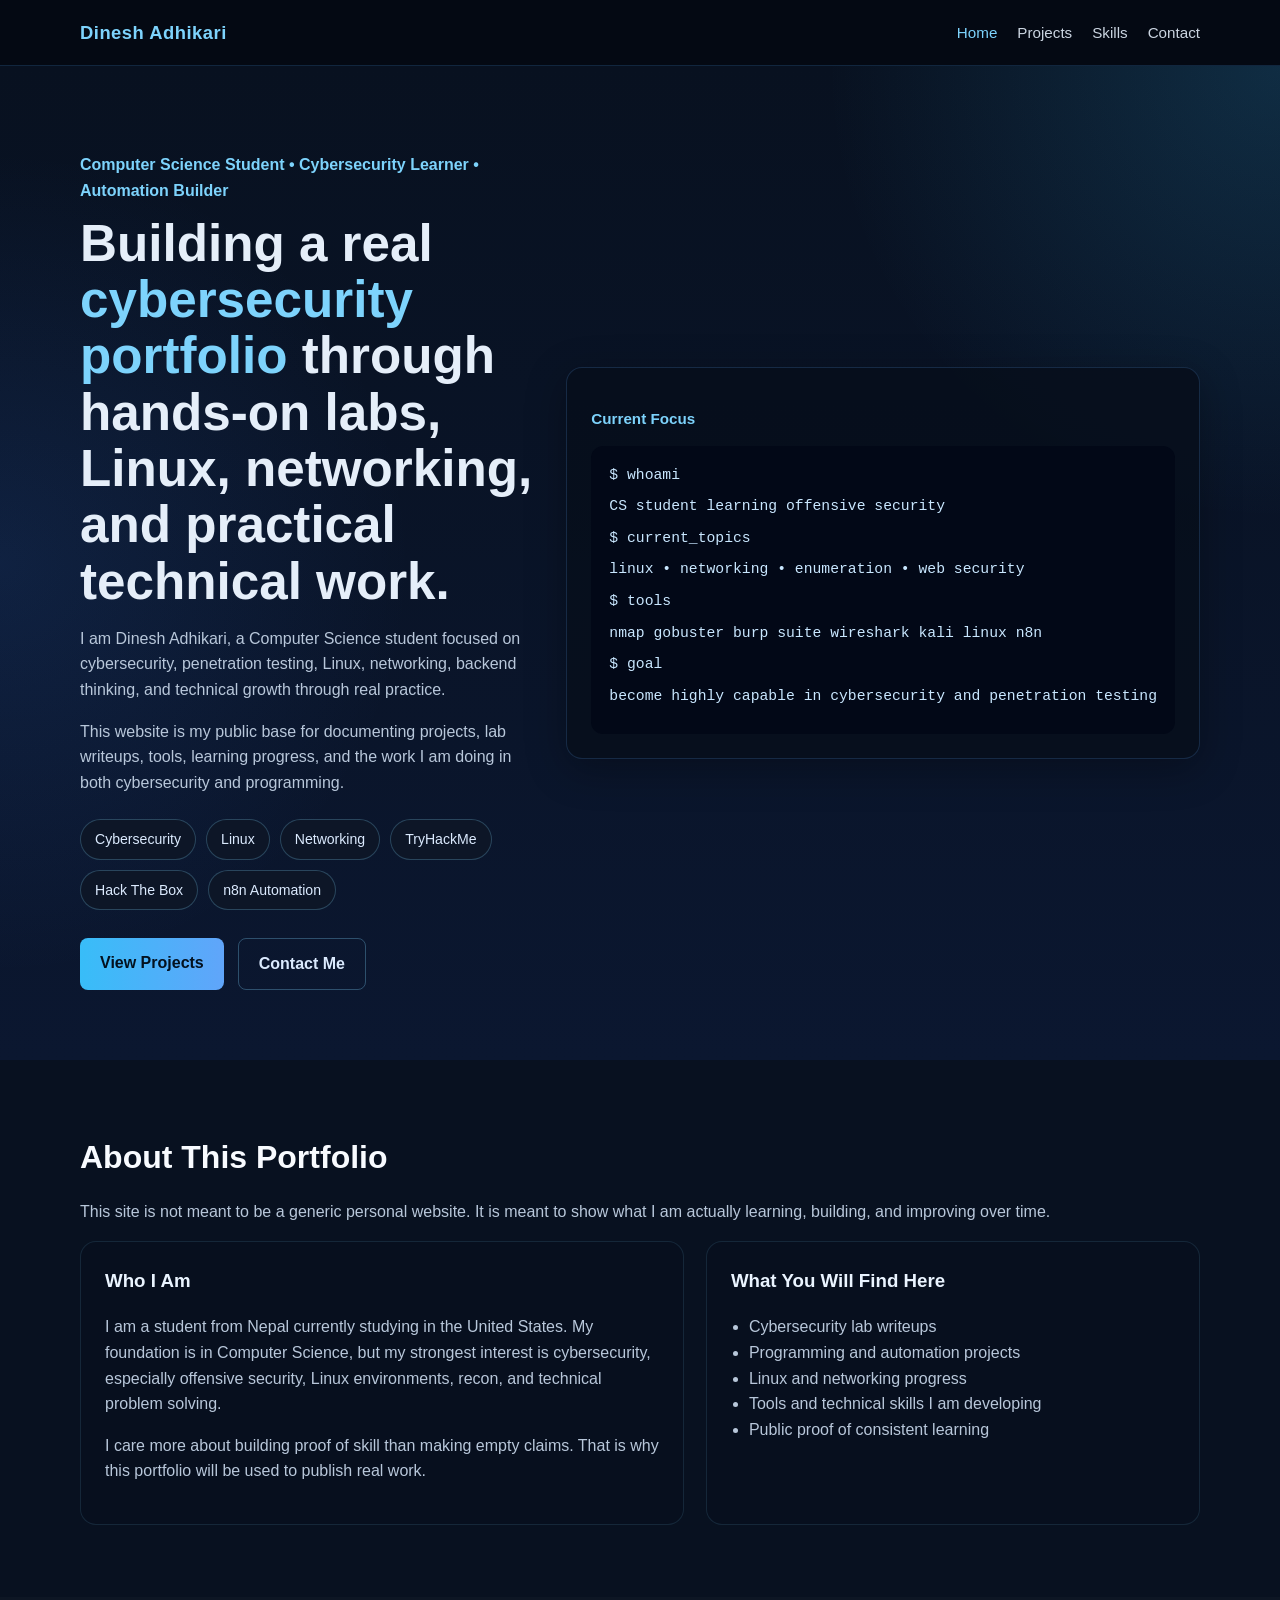
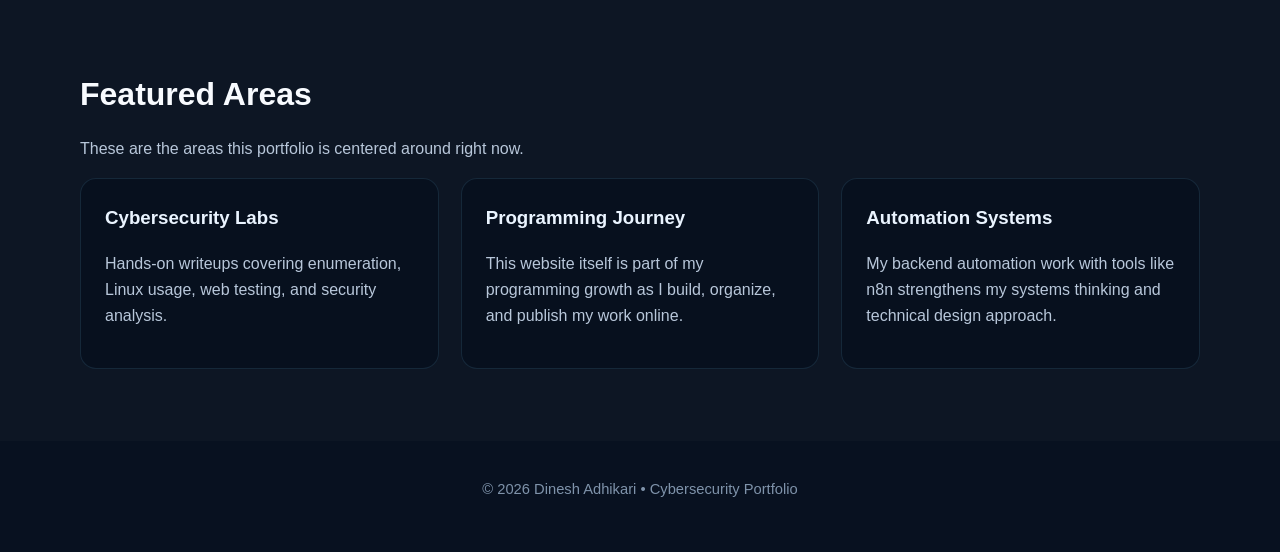
<file: index.htm>
<!DOCTYPE html>
<html lang="en">
<head>
  <meta charset="UTF-8">
  <meta name="viewport" content="width=device-width, initial-scale=1.0">
  <title>Dinesh Adhikari | Cybersecurity Portfolio</title>
  <meta name="description" content="Cybersecurity portfolio of Dinesh Adhikari featuring labs, skills, projects, and technical growth.">
  <link rel="stylesheet" href="style.css">
  <script src="script.js" defer></script>
</head>
<body>
  <header class="site-header">
    <div class="container nav-wrap">
      <a href="index.htm" class="logo">Dinesh Adhikari</a>
      <button class="menu-toggle" id="menuToggle" aria-label="Toggle navigation">☰</button>
      <nav class="site-nav" id="siteNav">
        <a href="index.htm" class="active">Home</a>
        <a href="pages/projects.html">Projects</a>
        <a href="pages/skills.htm">Skills</a>
        <a href="pages/contact.htm">Contact</a>
      </nav>
    </div>
  </header>

  <main>
    <section class="hero">
      <div class="container hero-grid">
        <div>
          <p class="eyebrow">Computer Science Student • Cybersecurity Learner • Automation Builder</p>
          <h1>Building a real <span class="highlight">cybersecurity portfolio</span> through hands-on labs, Linux, networking, and practical technical work.</h1>
          <p class="lead">
            I am Dinesh Adhikari, a Computer Science student focused on cybersecurity, penetration testing, Linux, networking, backend thinking, and technical growth through real practice.
          </p>
          <p class="lead">
            This website is my public base for documenting projects, lab writeups, tools, learning progress, and the work I am doing in both cybersecurity and programming.
          </p>

          <div class="badge-row">
            <span class="badge">Cybersecurity</span>
            <span class="badge">Linux</span>
            <span class="badge">Networking</span>
            <span class="badge">TryHackMe</span>
            <span class="badge">Hack The Box</span>
            <span class="badge">n8n Automation</span>
          </div>

          <div class="button-row">
            <a href="pages/projects.html" class="btn btn-primary">View Projects</a>
            <a href="pages/contact.htm" class="btn btn-secondary">Contact Me</a>
          </div>
        </div>

        <div class="panel terminal-panel">
          <p class="panel-title">Current Focus</p>
          <div class="terminal-box">
            <div>$ whoami</div>
            <div>CS student learning offensive security</div>
            <div>$ current_topics</div>
            <div>linux • networking • enumeration • web security</div>
            <div>$ tools</div>
            <div>nmap gobuster burp suite wireshark kali linux n8n</div>
            <div>$ goal</div>
            <div>become highly capable in cybersecurity and penetration testing</div>
          </div>
        </div>
      </div>
    </section>

    <section class="section">
      <div class="container">
        <h2>About This Portfolio</h2>
        <p class="section-intro">
          This site is not meant to be a generic personal website. It is meant to show what I am actually learning, building, and improving over time.
        </p>

        <div class="grid two-col">
          <article class="card">
            <h3>Who I Am</h3>
            <p>
              I am a student from Nepal currently studying in the United States. My foundation is in Computer Science, but my strongest interest is cybersecurity, especially offensive security, Linux environments, recon, and technical problem solving.
            </p>
            <p>
              I care more about building proof of skill than making empty claims. That is why this portfolio will be used to publish real work.
            </p>
          </article>

          <article class="card">
            <h3>What You Will Find Here</h3>
            <ul>
              <li>Cybersecurity lab writeups</li>
              <li>Programming and automation projects</li>
              <li>Linux and networking progress</li>
              <li>Tools and technical skills I am developing</li>
              <li>Public proof of consistent learning</li>
            </ul>
          </article>
        </div>
      </div>
    </section>

    <section class="section alt-section">
      <div class="container">
        <h2>Featured Areas</h2>
        <p class="section-intro">
          These are the areas this portfolio is centered around right now.
        </p>

        <div class="grid three-col">
          <article class="card">
            <h3>Cybersecurity Labs</h3>
            <p>Hands-on writeups covering enumeration, Linux usage, web testing, and security analysis.</p>
          </article>

          <article class="card">
            <h3>Programming Journey</h3>
            <p>This website itself is part of my programming growth as I build, organize, and publish my work online.</p>
          </article>

          <article class="card">
            <h3>Automation Systems</h3>
            <p>My backend automation work with tools like n8n strengthens my systems thinking and technical design approach.</p>
          </article>
        </div>
      </div>
    </section>
  </main>

  <footer class="site-footer">
    <div class="container">
      <p>© 2026 Dinesh Adhikari • Cybersecurity Portfolio</p>
    </div>
  </footer>
</body>
</html>
</file>
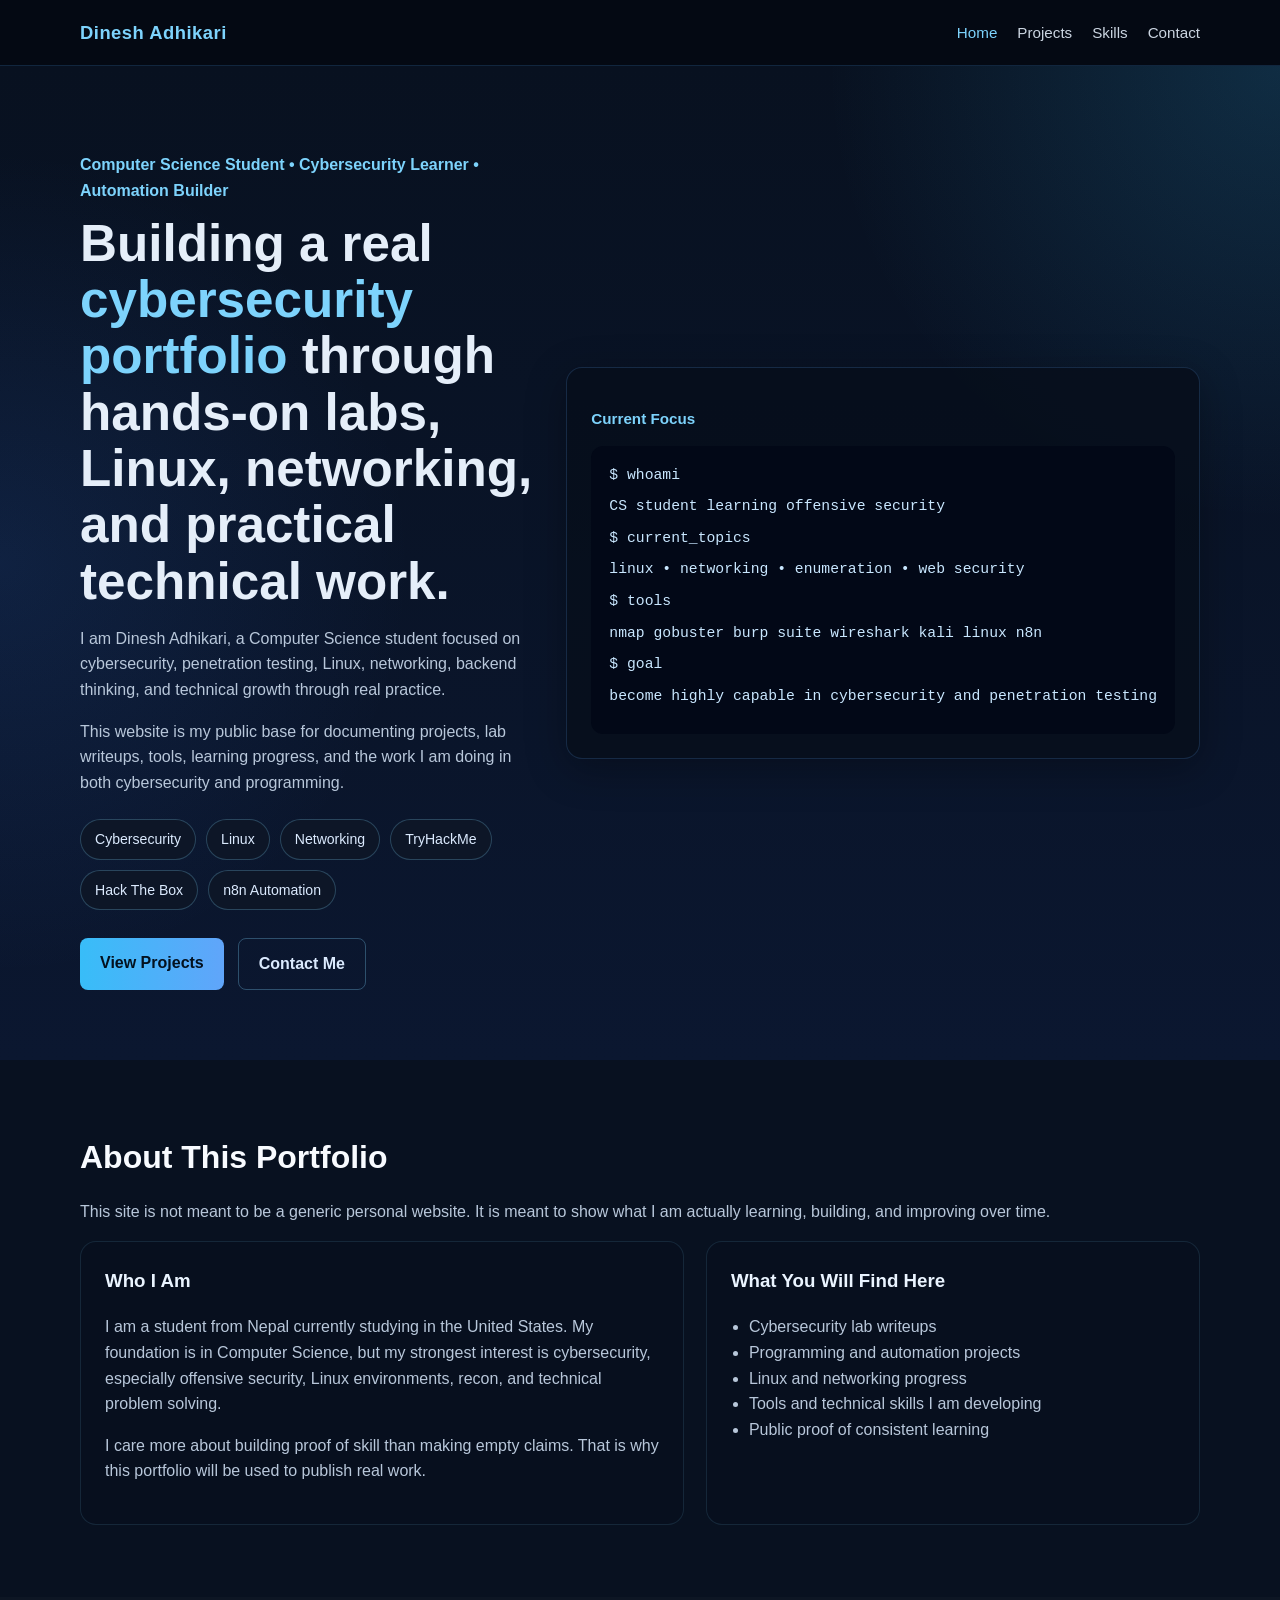
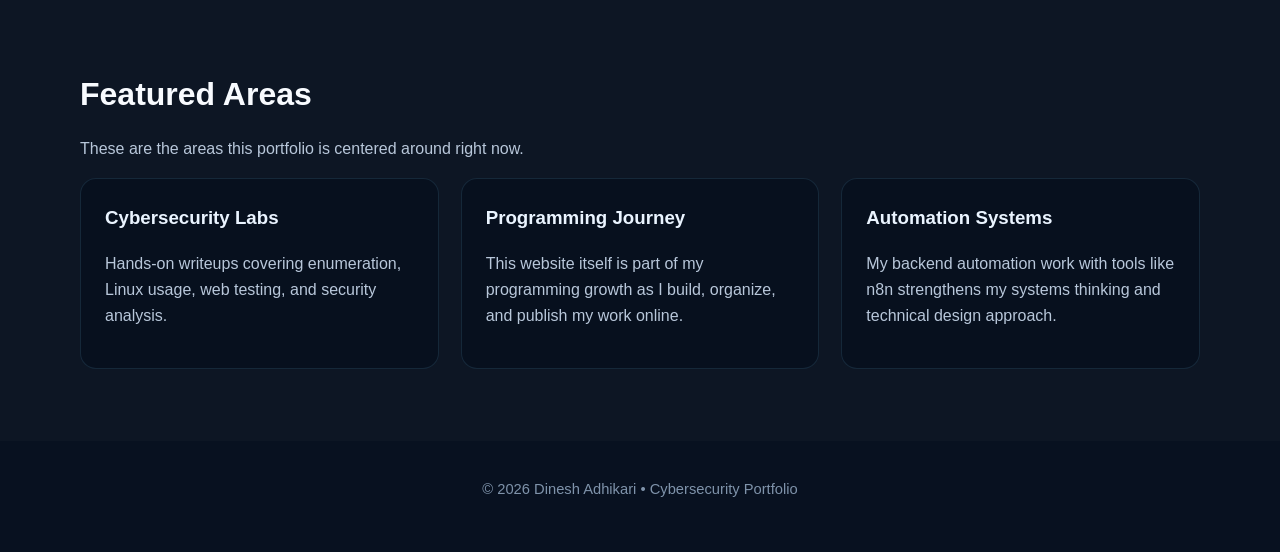
<file: index.html>
<!DOCTYPE html>
<html lang="en">
<head>
  <meta charset="UTF-8">
  <meta name="viewport" content="width=device-width, initial-scale=1.0">
  <title>Dinesh Adhikari | Cybersecurity Portfolio</title>
  <meta name="description" content="Cybersecurity portfolio of Dinesh Adhikari featuring labs, skills, projects, and technical growth.">
  <link rel="stylesheet" href="style.css">
  <script src="script.js" defer></script>
</head>
<body>
  <header class="site-header">
    <div class="container nav-wrap">
      <a href="index.html" class="logo">Dinesh Adhikari</a>
      <button class="menu-toggle" id="menuToggle" aria-label="Toggle navigation">☰</button>
      <nav class="site-nav" id="siteNav">
        <a href="index.html" class="active">Home</a>
        <a href="pages/projects.html">Projects</a>
        <a href="pages/skills.html">Skills</a>
        <a href="pages/contact.html">Contact</a>
      </nav>
    </div>
  </header>

  <main>
    <section class="hero">
      <div class="container hero-grid">
        <div>
          <p class="eyebrow">Computer Science Student • Cybersecurity Learner • Automation Builder</p>
          <h1>Building a real <span class="highlight">cybersecurity portfolio</span> through hands-on labs, Linux, networking, and practical technical work.</h1>
          <p class="lead">
            I am Dinesh Adhikari, a Computer Science student focused on cybersecurity, penetration testing, Linux, networking, backend thinking, and technical growth through real practice.
          </p>
          <p class="lead">
            This website is my public base for documenting projects, lab writeups, tools, learning progress, and the work I am doing in both cybersecurity and programming.
          </p>

          <div class="badge-row">
            <span class="badge">Cybersecurity</span>
            <span class="badge">Linux</span>
            <span class="badge">Networking</span>
            <span class="badge">TryHackMe</span>
            <span class="badge">Hack The Box</span>
            <span class="badge">n8n Automation</span>
          </div>

          <div class="button-row">
            <a href="pages/projects.html" class="btn btn-primary">View Projects</a>
            <a href="pages/contact.html" class="btn btn-secondary">Contact Me</a>
          </div>
        </div>

        <div class="panel terminal-panel">
          <p class="panel-title">Current Focus</p>
          <div class="terminal-box">
            <div>$ whoami</div>
            <div>CS student learning offensive security</div>
            <div>$ current_topics</div>
            <div>linux • networking • enumeration • web security</div>
            <div>$ tools</div>
            <div>nmap gobuster burp suite wireshark kali linux n8n</div>
            <div>$ goal</div>
            <div>become highly capable in cybersecurity and penetration testing</div>
          </div>
        </div>
      </div>
    </section>

    <section class="section">
      <div class="container">
        <h2>About This Portfolio</h2>
        <p class="section-intro">
          This site is not meant to be a generic personal website. It is meant to show what I am actually learning, building, and improving over time.
        </p>

        <div class="grid two-col">
          <article class="card">
            <h3>Who I Am</h3>
            <p>
              I am a student from Nepal currently studying in the United States. My foundation is in Computer Science, but my strongest interest is cybersecurity, especially offensive security, Linux environments, recon, and technical problem solving.
            </p>
            <p>
              I care more about building proof of skill than making empty claims. That is why this portfolio will be used to publish real work.
            </p>
          </article>

          <article class="card">
            <h3>What You Will Find Here</h3>
            <ul>
              <li>Cybersecurity lab writeups</li>
              <li>Programming and automation projects</li>
              <li>Linux and networking progress</li>
              <li>Tools and technical skills I am developing</li>
              <li>Public proof of consistent learning</li>
            </ul>
          </article>
        </div>
      </div>
    </section>

    <section class="section alt-section">
      <div class="container">
        <h2>Featured Areas</h2>
        <p class="section-intro">
          These are the areas this portfolio is centered around right now.
        </p>

        <div class="grid three-col">
          <article class="card">
            <h3>Cybersecurity Labs</h3>
            <p>Hands-on writeups covering enumeration, Linux usage, web testing, and security analysis.</p>
          </article>

          <article class="card">
            <h3>Programming Journey</h3>
            <p>This website itself is part of my programming growth as I build, organize, and publish my work online.</p>
          </article>

          <article class="card">
            <h3>Automation Systems</h3>
            <p>My backend automation work with tools like n8n strengthens my systems thinking and technical design approach.</p>
          </article>
        </div>
      </div>
    </section>
  </main>

  <footer class="site-footer">
    <div class="container">
      <p>© 2026 Dinesh Adhikari • Cybersecurity Portfolio</p>
    </div>
  </footer>
</body>
</html>
</file>
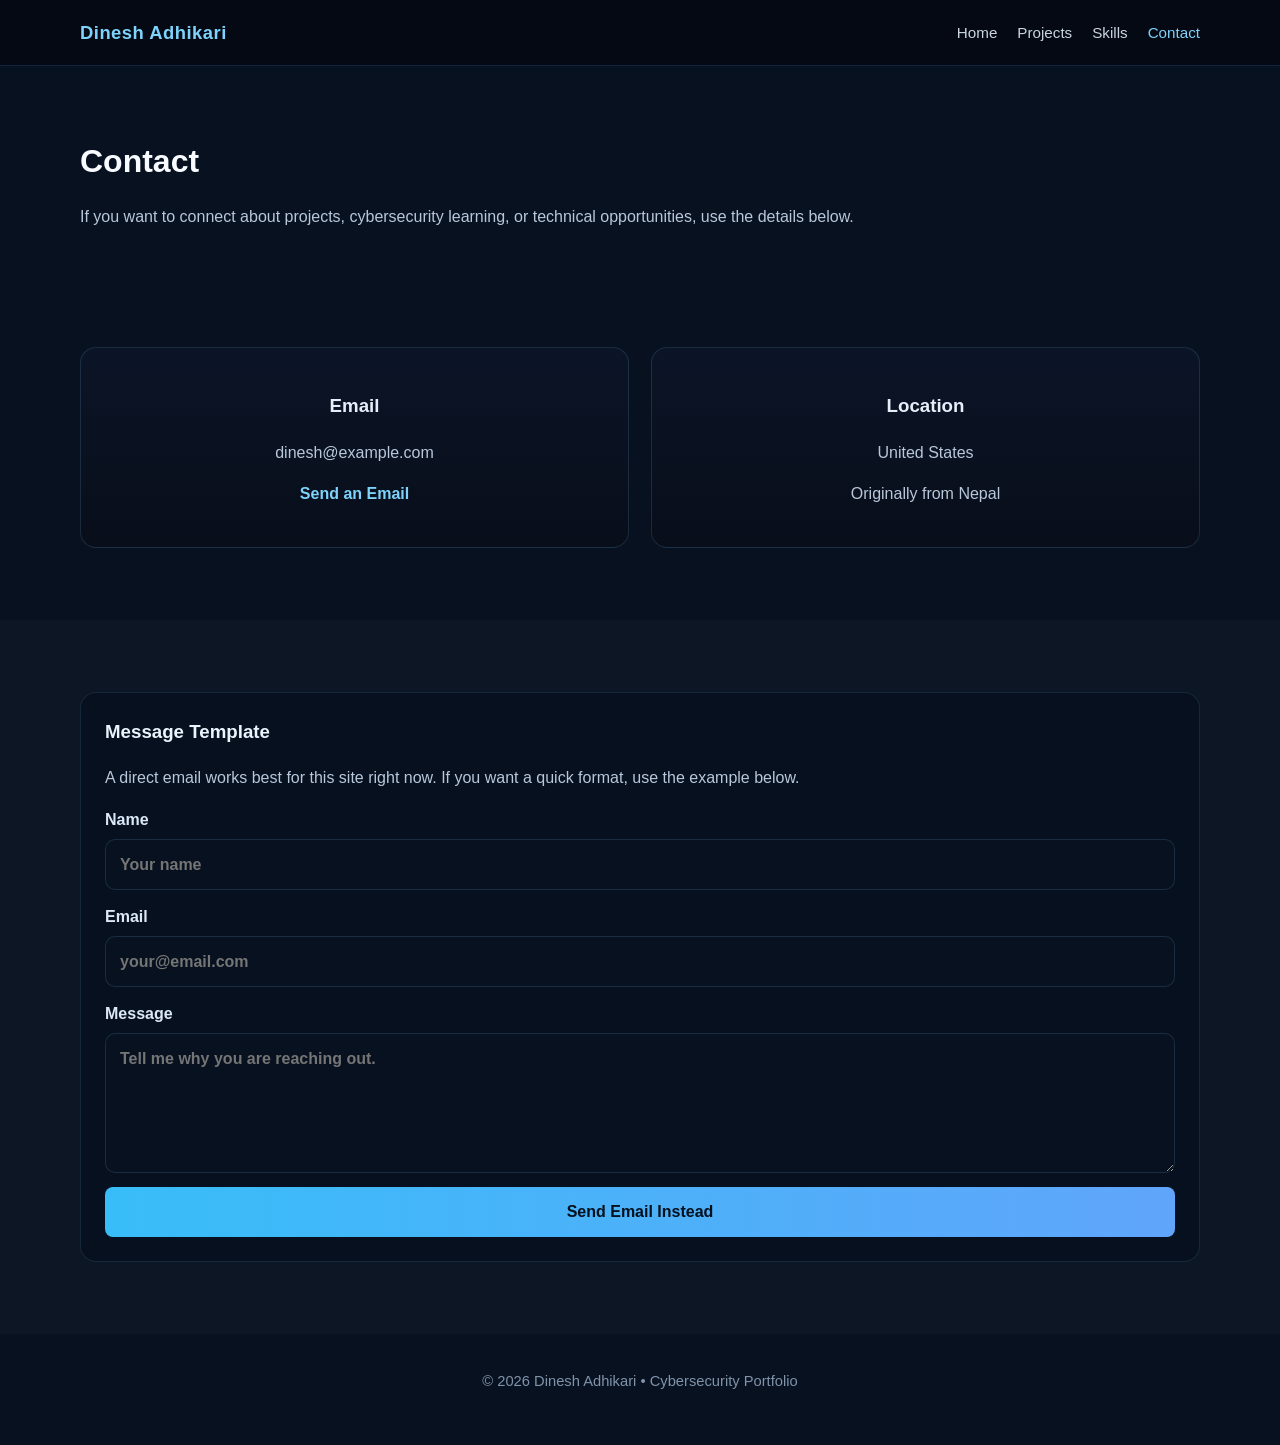
<file: pages/contact.htm>
<!DOCTYPE html>
<html lang="en">
<head>
  <meta charset="UTF-8">
  <meta name="viewport" content="width=device-width, initial-scale=1.0">
  <title>Contact | Dinesh Adhikari</title>
  <meta name="description" content="Contact page for Dinesh Adhikari's cybersecurity portfolio.">
  <link rel="stylesheet" href="../style.css">
  <script src="../script.js" defer></script>
</head>
<body>
  <header class="site-header">
    <div class="container nav-wrap">
      <a href="../index.htm" class="logo">Dinesh Adhikari</a>
      <button class="menu-toggle" id="menuToggle" aria-label="Toggle navigation">☰</button>
      <nav class="site-nav" id="siteNav">
        <a href="../index.htm">Home</a>
        <a href="projects.html">Projects</a>
        <a href="skills.htm">Skills</a>
        <a href="contact.htm" class="active">Contact</a>
      </nav>
    </div>
  </header>

  <main>
    <section class="page-hero">
      <div class="container">
        <h1>Contact</h1>
        <p class="page-lead">
          If you want to connect about projects, cybersecurity learning, or technical opportunities, use the details below.
        </p>
      </div>
    </section>

    <section class="section">
      <div class="container contact-grid">
        <article class="contact-box">
          <h3>Email</h3>
          <p class="contact-text">dinesh@example.com</p>
          <a class="project-link" href="mailto:dinesh@example.com">Send an Email</a>
        </article>

        <article class="contact-box">
          <h3>Location</h3>
          <p class="contact-text">United States</p>
          <p class="contact-text">Originally from Nepal</p>
        </article>
      </div>
    </section>

    <section class="section alt-section">
      <div class="container">
        <article class="card form-card">
          <h3>Message Template</h3>
          <p class="contact-text">
            A direct email works best for this site right now. If you want a quick format, use the example below.
          </p>
          <form class="contact-form">
            <label>
              Name
              <input type="text" placeholder="Your name">
            </label>
            <label>
              Email
              <input type="email" placeholder="your@email.com">
            </label>
            <label>
              Message
              <textarea placeholder="Tell me why you are reaching out."></textarea>
            </label>
            <a class="btn btn-primary" href="mailto:dinesh@example.com">Send Email Instead</a>
          </form>
        </article>
      </div>
    </section>
  </main>

  <footer class="site-footer">
    <div class="container">
      <p>© 2026 Dinesh Adhikari • Cybersecurity Portfolio</p>
    </div>
  </footer>
</body>
</html>
</file>
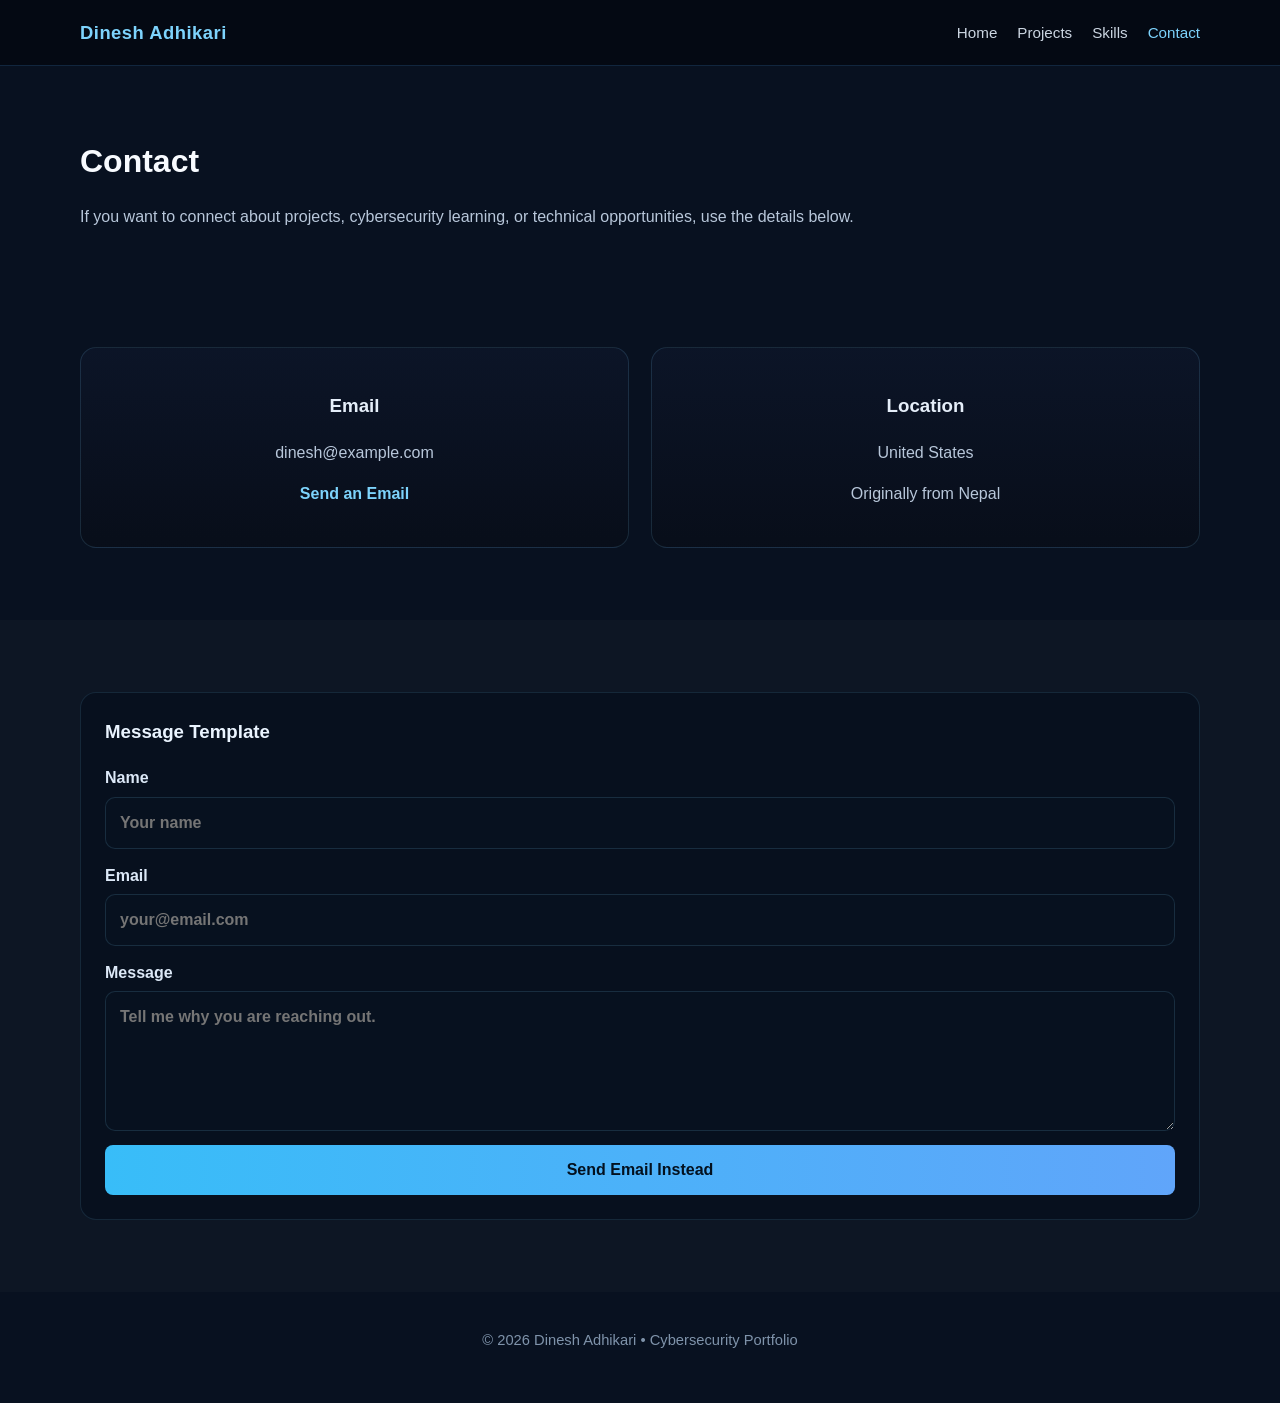
<file: pages/contact.html>
<!DOCTYPE html>
<html lang="en">
<head>
  <meta charset="UTF-8">
  <meta name="viewport" content="width=device-width, initial-scale=1.0">
  <title>Contact | Dinesh Adhikari</title>
  <meta name="description" content="Contact page for Dinesh Adhikari's cybersecurity portfolio.">
  <link rel="stylesheet" href="../style.css">
  <script src="../script.js" defer></script>
</head>
<body>
  <header class="site-header">
    <div class="container nav-wrap">
      <a href="../index.html" class="logo">Dinesh Adhikari</a>
      <button class="menu-toggle" id="menuToggle" aria-label="Toggle navigation">☰</button>
      <nav class="site-nav" id="siteNav">
        <a href="../index.html">Home</a>
        <a href="projects.html">Projects</a>
        <a href="skills.html">Skills</a>
        <a href="contact.html" class="active">Contact</a>
      </nav>
    </div>
  </header>

  <main>
    <section class="page-hero">
      <div class="container">
        <h1>Contact</h1>
        <p class="page-lead">
          If you want to connect about projects, cybersecurity learning, or technical opportunities, use the details below.
        </p>
      </div>
    </section>

    <section class="section">
      <div class="container contact-grid">
        <article class="contact-box">
          <h3>Email</h3>
          <p class="contact-text">dinesh@example.com</p>
          <a class="project-link" href="mailto:adhdinesh8@gmail.com">Send an Email</a>
        </article>

        <article class="contact-box">
          <h3>Location</h3>
          <p class="contact-text">United States</p>
          <p class="contact-text">Originally from Nepal</p>
        </article>
      </div>
    </section>

    <section class="section alt-section">
      <div class="container">
        <article class="card form-card">
          <h3>Message Template</h3>
          <p class="contact-text">
            <!-- A direct email works best for this site right now. If you want a quick format, use the example below. -->
          </p>
          <form class="contact-form">
            <label>
              Name
              <input type="text" placeholder="Your name">
            </label>
            <label>
              Email
              <input type="email" placeholder="your@email.com">
            </label>
            <label>
              Message
              <textarea placeholder="Tell me why you are reaching out."></textarea>
            </label>
            <a class="btn btn-primary" href="mailto:adhdinesh8@gmail.com">Send Email Instead</a>
          </form>
        </article>
      </div>
    </section>
  </main>

  <footer class="site-footer">
    <div class="container">
      <p>© 2026 Dinesh Adhikari • Cybersecurity Portfolio</p>
    </div>
  </footer>
</body>
</html>
</file>
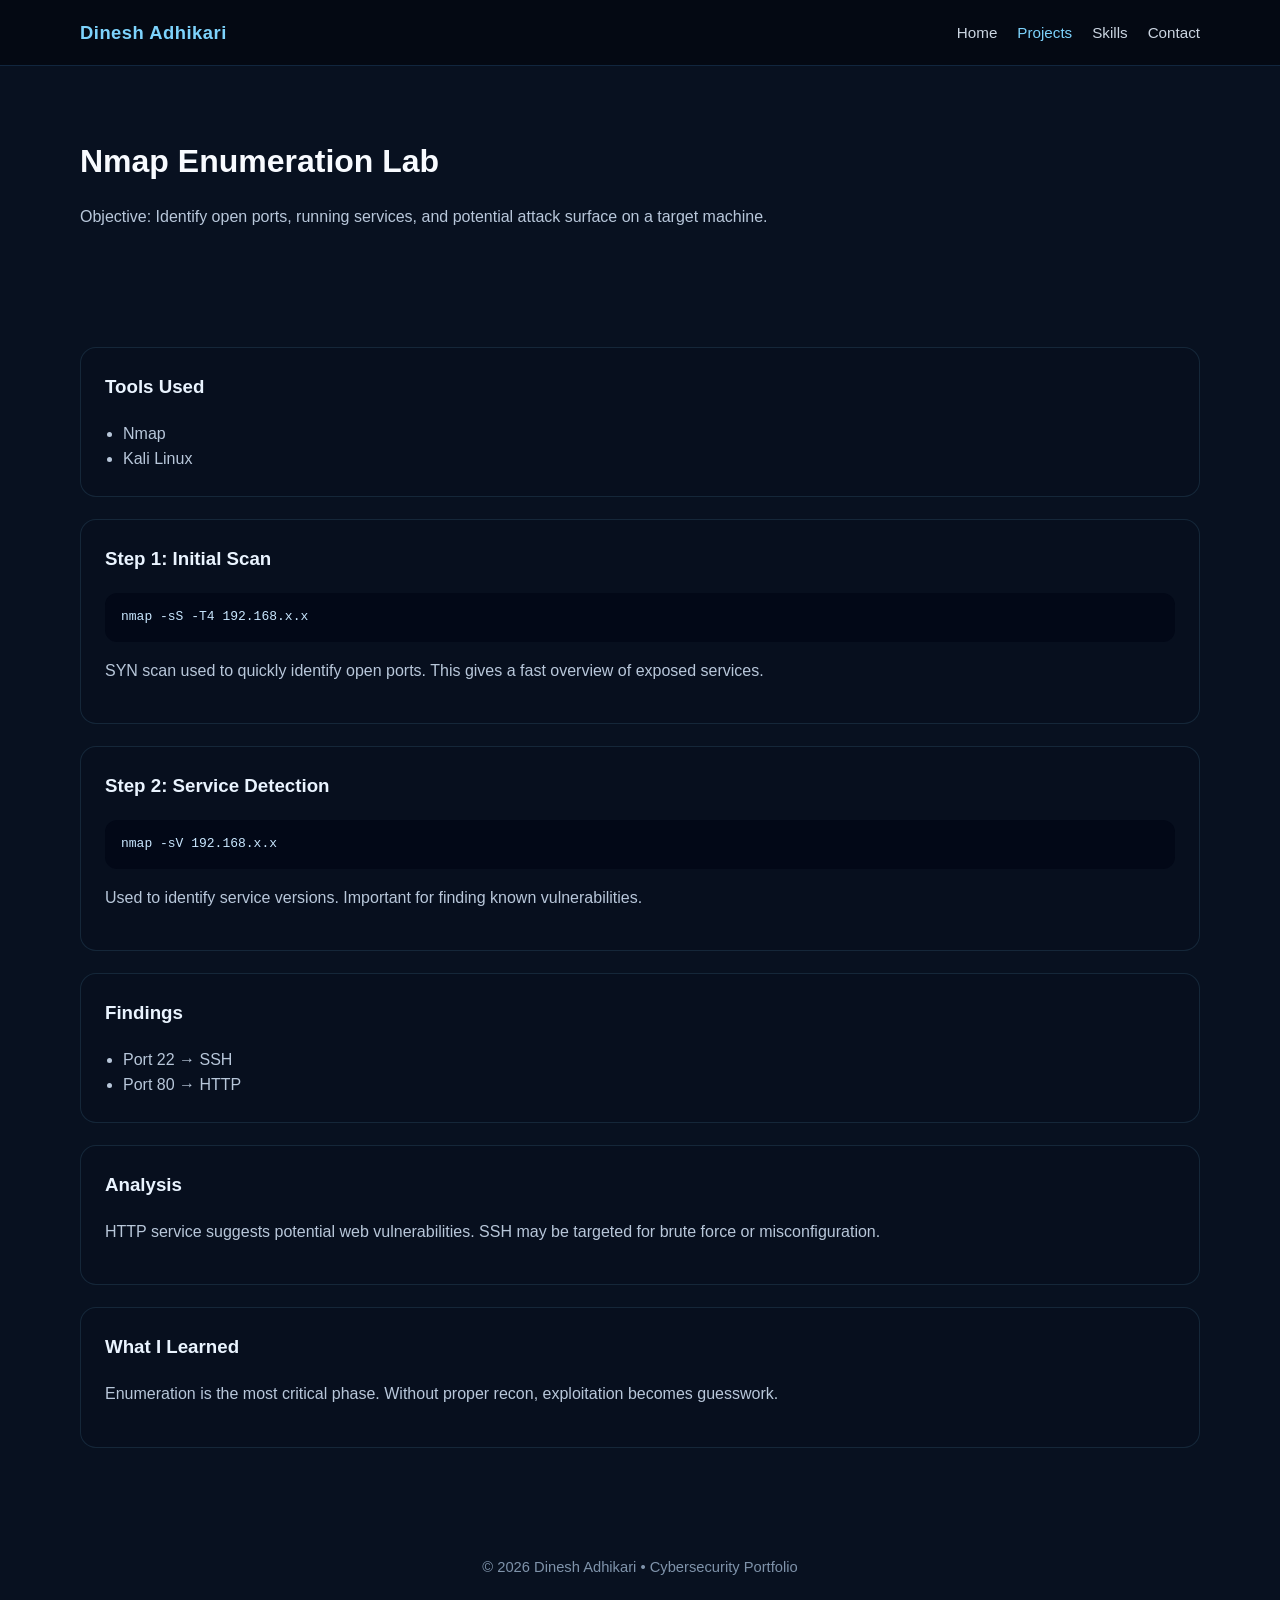
<file: pages/projects.html>
<!DOCTYPE html>
<html lang="en">
<head>
  <meta charset="UTF-8">
  <meta name="viewport" content="width=device-width, initial-scale=1.0">
  <title>Nmap Enumeration | Dinesh</title>
  <meta name="description" content="Nmap enumeration lab writeup covering service discovery, findings, and lessons learned.">
  <link rel="stylesheet" href="../style.css">
  <script src="../script.js" defer></script>
</head>
<body>
  <header class="site-header">
    <div class="container nav-wrap">
      <a href="../index.html" class="logo">Dinesh Adhikari</a>
      <button class="menu-toggle" id="menuToggle" aria-label="Toggle navigation">☰</button>
      <nav class="site-nav" id="siteNav">
        <a href="../index.html">Home</a>
        <a href="projects.html" class="active">Projects</a>
        <a href="skills.html">Skills</a>
        <a href="contact.html">Contact</a>
      </nav>
    </div>
  </header>

  <main>
    <section class="page-hero">
      <div class="container">
        <h1>Nmap Enumeration Lab</h1>
        <p class="page-lead">
          Objective: Identify open ports, running services, and potential attack surface on a target machine.
        </p>
      </div>
    </section>

    <section class="section">
      <div class="container grid">
        <article class="card">
          <h3>Tools Used</h3>
          <ul>
            <li>Nmap</li>
            <li>Kali Linux</li>
          </ul>
        </article>

        <article class="card">
          <h3>Step 1: Initial Scan</h3>
          <pre>nmap -sS -T4 192.168.x.x</pre>
          <p>
            SYN scan used to quickly identify open ports. This gives a fast overview of exposed services.
          </p>
        </article>

        <article class="card">
          <h3>Step 2: Service Detection</h3>
          <pre>nmap -sV 192.168.x.x</pre>
          <p>
            Used to identify service versions. Important for finding known vulnerabilities.
          </p>
        </article>
        <article class="card">
          <h3>Findings</h3>
          <ul>
            <li>Port 22 → SSH</li>
            <li>Port 80 → HTTP</li>
          </ul>
        </article>

        <article class="card">
          <h3>Analysis</h3>
          <p>
            HTTP service suggests potential web vulnerabilities. SSH may be targeted for brute force or misconfiguration.
          </p>
        </article>

        <article class="card">
          <h3>What I Learned</h3>
          <p>
            Enumeration is the most critical phase. Without proper recon, exploitation becomes guesswork.
          </p>
        </article>
      </div>
    </section>
  </main>

  <footer class="site-footer">
    <div class="container">
      <p>© 2026 Dinesh Adhikari • Cybersecurity Portfolio</p>
    </div>
  </footer>
</body>
</html>
</file>
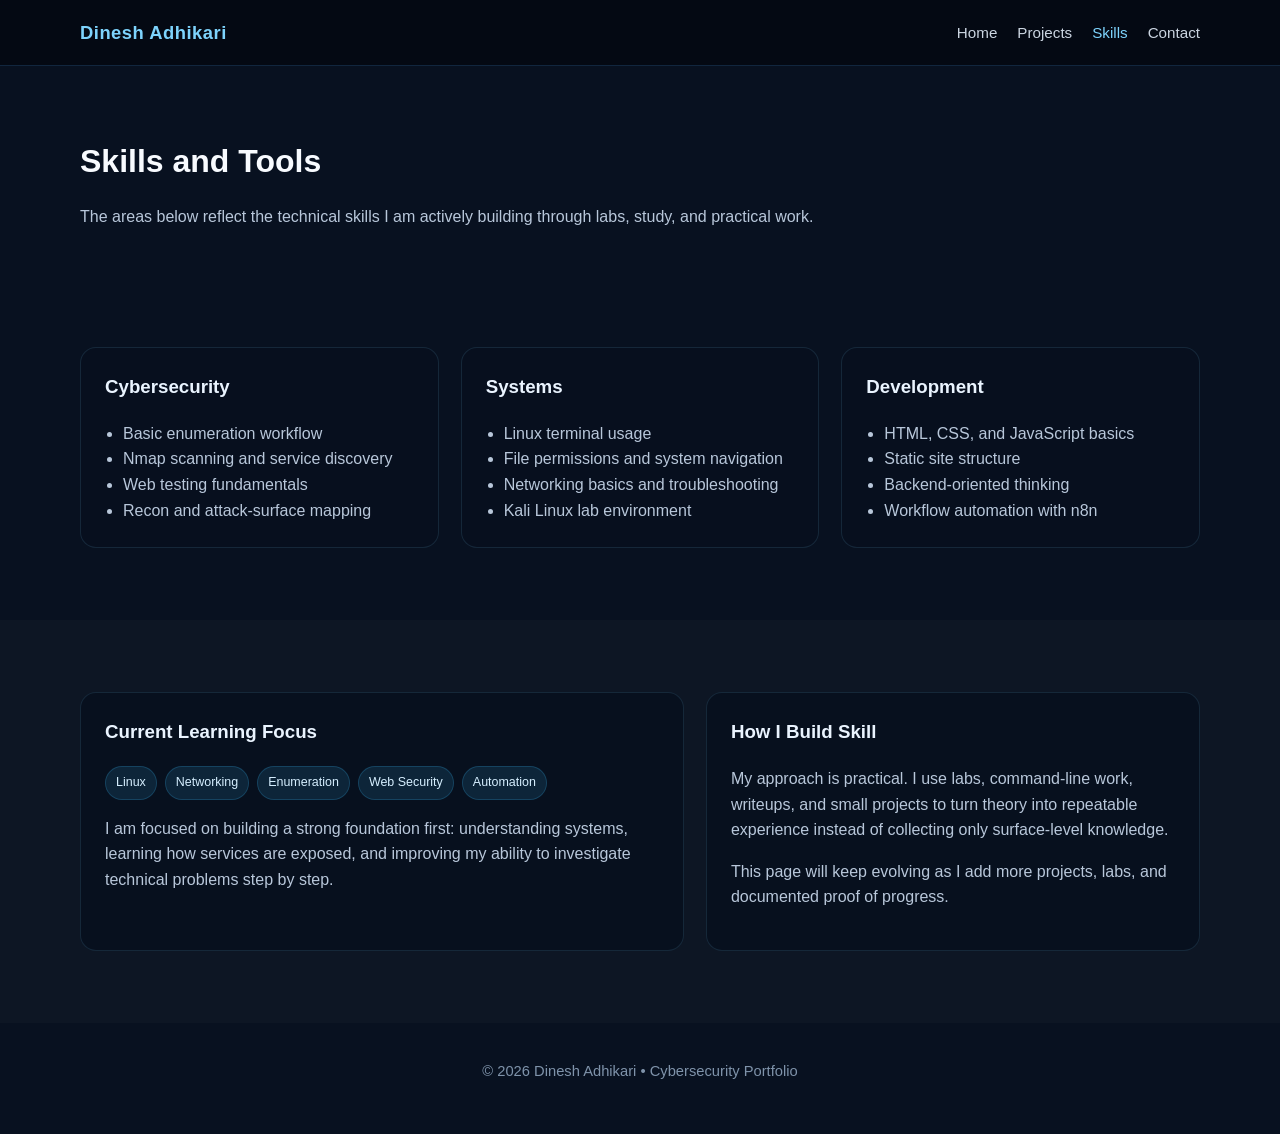
<file: pages/skills.htm>
<!DOCTYPE html>
<html lang="en">
<head>
  <meta charset="UTF-8">
  <meta name="viewport" content="width=device-width, initial-scale=1.0">
  <title>Skills | Dinesh Adhikari</title>
  <meta name="description" content="Technical skills, tools, and current learning areas in cybersecurity, Linux, networking, and automation.">
  <link rel="stylesheet" href="../style.css">
  <script src="../script.js" defer></script>
</head>
<body>
  <header class="site-header">
    <div class="container nav-wrap">
      <a href="../index.htm" class="logo">Dinesh Adhikari</a>
      <button class="menu-toggle" id="menuToggle" aria-label="Toggle navigation">☰</button>
      <nav class="site-nav" id="siteNav">
        <a href="../index.htm">Home</a>
        <a href="projects.html">Projects</a>
        <a href="skills.htm" class="active">Skills</a>
        <a href="contact.htm">Contact</a>
      </nav>
    </div>
  </header>

  <main>
    <section class="page-hero">
      <div class="container">
        <h1>Skills and Tools</h1>
        <p class="page-lead">
          The areas below reflect the technical skills I am actively building through labs, study, and practical work.
        </p>
      </div>
    </section>

    <section class="section">
      <div class="container grid three-col">
        <article class="card">
          <h3>Cybersecurity</h3>
          <ul class="skills-list">
            <li>Basic enumeration workflow</li>
            <li>Nmap scanning and service discovery</li>
            <li>Web testing fundamentals</li>
            <li>Recon and attack-surface mapping</li>
          </ul>
        </article>

        <article class="card">
          <h3>Systems</h3>
          <ul class="skills-list">
            <li>Linux terminal usage</li>
            <li>File permissions and system navigation</li>
            <li>Networking basics and troubleshooting</li>
            <li>Kali Linux lab environment</li>
          </ul>
        </article>

        <article class="card">
          <h3>Development</h3>
          <ul class="skills-list">
            <li>HTML, CSS, and JavaScript basics</li>
            <li>Static site structure</li>
            <li>Backend-oriented thinking</li>
            <li>Workflow automation with n8n</li>
          </ul>
        </article>
      </div>
    </section>

    <section class="section alt-section">
      <div class="container grid two-col">
        <article class="card">
          <h3>Current Learning Focus</h3>
          <div class="tag-row">
            <span class="tag">Linux</span>
            <span class="tag">Networking</span>
            <span class="tag">Enumeration</span>
            <span class="tag">Web Security</span>
            <span class="tag">Automation</span>
          </div>
          <p>
            I am focused on building a strong foundation first: understanding systems, learning how services are exposed, and improving my ability to investigate technical problems step by step.
          </p>
        </article>

        <article class="card">
          <h3>How I Build Skill</h3>
          <p>
            My approach is practical. I use labs, command-line work, writeups, and small projects to turn theory into repeatable experience instead of collecting only surface-level knowledge.
          </p>
          <p>
            This page will keep evolving as I add more projects, labs, and documented proof of progress.
          </p>
        </article>
      </div>
    </section>
  </main>

  <footer class="site-footer">
    <div class="container">
      <p>© 2026 Dinesh Adhikari • Cybersecurity Portfolio</p>
    </div>
  </footer>
</body>
</html>
</file>
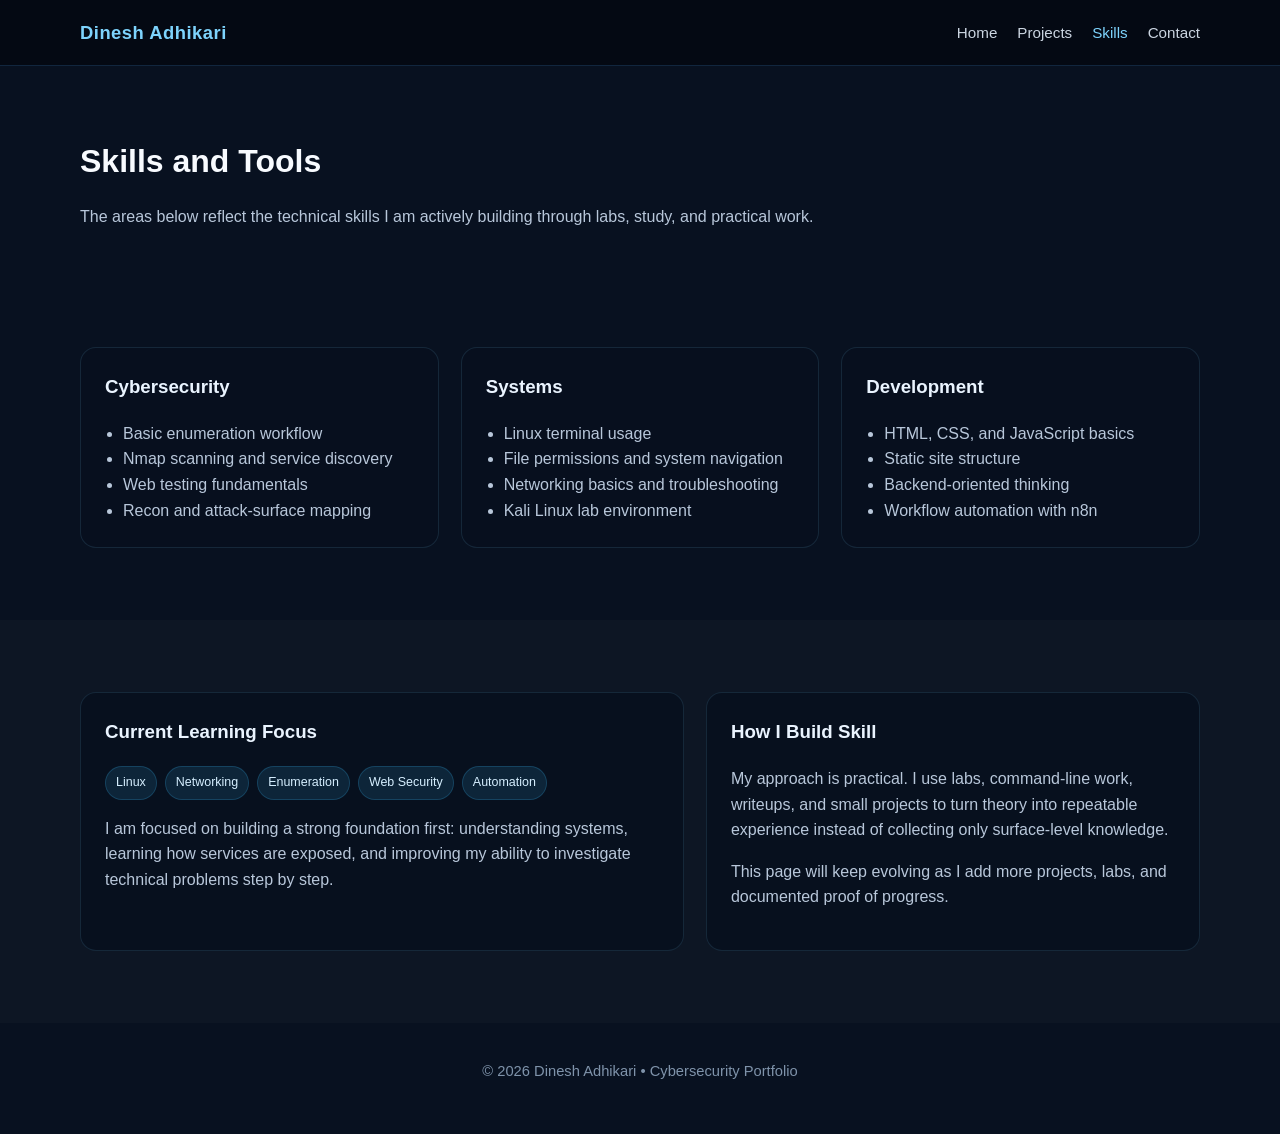
<file: pages/skills.html>
<!DOCTYPE html>
<html lang="en">
<head>
  <meta charset="UTF-8">
  <meta name="viewport" content="width=device-width, initial-scale=1.0">
  <title>Skills | Dinesh Adhikari</title>
  <meta name="description" content="Technical skills, tools, and current learning areas in cybersecurity, Linux, networking, and automation.">
  <link rel="stylesheet" href="../style.css">
  <script src="../script.js" defer></script>
</head>
<body>
  <header class="site-header">
    <div class="container nav-wrap">
      <a href="../index.html" class="logo">Dinesh Adhikari</a>
      <button class="menu-toggle" id="menuToggle" aria-label="Toggle navigation">☰</button>
      <nav class="site-nav" id="siteNav">
        <a href="../index.html">Home</a>
        <a href="projects.html">Projects</a>
        <a href="skills.html" class="active">Skills</a>
        <a href="contact.html">Contact</a>
      </nav>
    </div>
  </header>

  <main>
    <section class="page-hero">
      <div class="container">
        <h1>Skills and Tools</h1>
        <p class="page-lead">
          The areas below reflect the technical skills I am actively building through labs, study, and practical work.
        </p>
      </div>
    </section>

    <section class="section">
      <div class="container grid three-col">
        <article class="card">
          <h3>Cybersecurity</h3>
          <ul class="skills-list">
            <li>Basic enumeration workflow</li>
            <li>Nmap scanning and service discovery</li>
            <li>Web testing fundamentals</li>
            <li>Recon and attack-surface mapping</li>
          </ul>
        </article>

        <article class="card">
          <h3>Systems</h3>
          <ul class="skills-list">
            <li>Linux terminal usage</li>
            <li>File permissions and system navigation</li>
            <li>Networking basics and troubleshooting</li>
            <li>Kali Linux lab environment</li>
          </ul>
        </article>

        <article class="card">
          <h3>Development</h3>
          <ul class="skills-list">
            <li>HTML, CSS, and JavaScript basics</li>
            <li>Static site structure</li>
            <li>Backend-oriented thinking</li>
            <li>Workflow automation with n8n</li>
          </ul>
        </article>
      </div>
    </section>

    <section class="section alt-section">
      <div class="container grid two-col">
        <article class="card">
          <h3>Current Learning Focus</h3>
          <div class="tag-row">
            <span class="tag">Linux</span>
            <span class="tag">Networking</span>
            <span class="tag">Enumeration</span>
            <span class="tag">Web Security</span>
            <span class="tag">Automation</span>
          </div>
          <p>
            I am focused on building a strong foundation first: understanding systems, learning how services are exposed, and improving my ability to investigate technical problems step by step.
          </p>
        </article>

        <article class="card">
          <h3>How I Build Skill</h3>
          <p>
            My approach is practical. I use labs, command-line work, writeups, and small projects to turn theory into repeatable experience instead of collecting only surface-level knowledge.
          </p>
          <p>
            This page will keep evolving as I add more projects, labs, and documented proof of progress.
          </p>
        </article>
      </div>
    </section>
  </main>

  <footer class="site-footer">
    <div class="container">
      <p>© 2026 Dinesh Adhikari • Cybersecurity Portfolio</p>
    </div>
  </footer>
</body>
</html>
</file>
<file: style.css>
* {
    box-sizing: border-box;
}

html {
    scroll-behavior: smooth;
}

body {
    margin: 0;
    font-family: Arial, sans-serif;
    background: #081120;
    color: #e5eef9;
    line-height: 1.6;
    overflow-x: hidden;
}

a {
    color: inherit;
    text-decoration: none;
}

img,
video {
    max-width: 100%;
    height: auto;
}

header.site-header {
    position: sticky;
    top: 0;
    z-index: 1000;
    background: rgba(5, 10, 20, 0.95);
    border-bottom: 1px solid rgba(79, 172, 254, 0.18);
    backdrop-filter: blur(10px);
}

.container {
    width: min(1120px, calc(100% - 40px));
    margin: 0 auto;
}

.nav-wrap {
    position: relative;
    display: flex;
    justify-content: space-between;
    align-items: center;
    padding: 18px 0;
    gap: 20px;
}

.logo {
    font-size: 1.15rem;
    font-weight: bold;
    letter-spacing: 0.5px;
    color: #7dd3fc;
}

.site-nav {
    display: flex;
    gap: 20px;
    flex-wrap: wrap;
}

.site-nav a {
    font-size: 0.95rem;
    color: #cbd5e1;
    transition: 0.2s ease;
}

.site-nav a:hover,
.site-nav a.active {
    color: #7dd3fc;
}

.menu-toggle {
    display: none;
    border: 1px solid rgba(125, 211, 252, 0.2);
    background: transparent;
    color: #e7eef8;
    padding: 8px 12px;
    border-radius: 8px;
    cursor: pointer;
}

.hero {
    min-height: 92vh;
    display: grid;
    align-items: center;
    padding: 70px 0;
    background:
        radial-gradient(circle at top right, rgba(56, 189, 248, 0.16), transparent 28%),
        radial-gradient(circle at left center, rgba(59, 130, 246, 0.12), transparent 30%),
        linear-gradient(180deg, #081120 0%, #0b1730 100%);
}

.hero-grid {
    display: grid;
    grid-template-columns: 1.2fr 0.8fr;
    gap: 32px;
    align-items: center;
}

.eyebrow {
    color: #7dd3fc;
    font-weight: bold;
    margin-bottom: 12px;
}

.hero h1 {
    margin: 0 0 14px;
    font-size: clamp(2.3rem, 5vw, 3.2rem);
    line-height: 1.1;
}

.highlight {
    color: #7dd3fc;
}

.lead,
.section-intro,
.page-lead,
.card p,
.card li,
.contact-text {
    color: #b8c7da;
}

.badge-row {
    display: flex;
    flex-wrap: wrap;
    gap: 10px;
    margin: 24px 0 28px;
}

.badge {
    padding: 8px 14px;
    border: 1px solid rgba(125, 211, 252, 0.25);
    border-radius: 999px;
    background: rgba(14, 23, 40, 0.95);
    color: #dbeafe;
    font-size: 0.88rem;
}

.button-row,
.hero-actions {
    display: flex;
    flex-wrap: wrap;
    gap: 14px;
}

.btn {
    display: inline-block;
    padding: 12px 20px;
    border-radius: 8px;
    font-weight: bold;
    transition: 0.2s ease;
    text-align: center;
}

.btn-primary {
    background: linear-gradient(90deg, #38bdf8, #60a5fa);
    color: #03111f;
}

.btn-primary:hover {
    transform: translateY(-1px);
}

.btn-secondary {
    border: 1px solid rgba(125, 211, 252, 0.3);
    color: #dbeafe;
    background: transparent;
}

.panel,
.card,
.contact-box,
.form-card {
    background: rgba(8, 16, 31, 0.95);
    border: 1px solid rgba(125, 211, 252, 0.12);
    border-radius: 16px;
    padding: 24px;
}

.terminal-panel {
    background: rgba(7, 15, 28, 0.9);
    border: 1px solid rgba(96, 165, 250, 0.18);
    box-shadow: 0 10px 40px rgba(0, 0, 0, 0.3);
}

.panel-title {
    color: #7dd3fc;
    font-weight: bold;
    margin-bottom: 14px;
    font-size: 0.95rem;
}

.terminal-box {
    background: #020817;
    border-radius: 12px;
    padding: 18px;
    font-family: "Courier New", monospace;
    font-size: 0.92rem;
    color: #c9e7ff;
    overflow-x: auto;
}

.terminal-box div {
    margin-bottom: 8px;
    white-space: nowrap;
}

.section {
    padding: 72px 0;
}

.alt-section {
    background: rgba(255, 255, 255, 0.02);
}

h2.section-title,
.section h2,
.page-hero h1 {
    margin: 0 0 12px;
    font-size: clamp(1.75rem, 4vw, 2rem);
    color: #f8fbff;
}

.grid {
    display: grid;
    gap: 22px;
}

.two-col {
    grid-template-columns: 1.1fr 0.9fr;
}

.three-col {
    grid-template-columns: repeat(auto-fit, minmax(240px, 1fr));
}

.card h3,
.card h4 {
    margin-top: 0;
    color: #eaf4ff;
}

.card ul,
.contact-list,
.skills-list {
    margin: 14px 0 0;
    padding-left: 18px;
}

.page-hero {
    padding: 70px 0 30px;
}

pre {
    margin: 0;
    padding: 14px 16px;
    border-radius: 12px;
    background: #020817;
    color: #c9e7ff;
    overflow-x: auto;
    white-space: pre-wrap;
    word-break: break-word;
}

.tag-row,
.project-tag-wrap {
    display: flex;
    flex-wrap: wrap;
    gap: 8px;
    margin: 14px 0 16px;
}

.tag,
.project-tag {
    font-size: 0.78rem;
    padding: 6px 10px;
    border-radius: 999px;
    background: rgba(56, 189, 248, 0.12);
    border: 1px solid rgba(56, 189, 248, 0.2);
    color: #d6efff;
}

.project-link {
    color: #7dd3fc;
    font-weight: bold;
}

.contact-grid {
    display: grid;
    grid-template-columns: 1fr 1fr;
    gap: 22px;
}

.contact-box {
    text-align: center;
    background: linear-gradient(180deg, rgba(12, 21, 40, 0.98), rgba(8, 14, 26, 0.98));
    border: 1px solid rgba(125, 211, 252, 0.14);
}

.contact-form {
    display: grid;
    gap: 14px;
}

.contact-form label {
    display: grid;
    gap: 6px;
    color: #dce8f7;
    font-weight: 600;
}

.contact-form input,
.contact-form textarea {
    width: 100%;
    border: 1px solid rgba(125, 211, 252, 0.14);
    border-radius: 10px;
    background: #07111f;
    color: #e7eef8;
    padding: 12px 14px;
    font: inherit;
}

.contact-form textarea {
    min-height: 140px;
    resize: vertical;
}

.site-footer {
    padding: 22px 0 36px;
    text-align: center;
    color: #7f93aa;
    font-size: 0.92rem;
}

@media (max-width: 900px) {
    .hero-grid,
    .two-col,
    .contact-grid {
        grid-template-columns: 1fr;
    }

    .hero {
        min-height: auto;
        padding: 48px 0 56px;
    }

    .hero-grid {
        gap: 24px;
    }

}

@media (max-width: 720px) {
    .container {
        width: min(1120px, calc(100% - 28px));
    }

    .nav-wrap {
        padding: 14px 0;
    }

    .menu-toggle {
        display: inline-block;
        margin-left: auto;
    }

    .site-nav {
        position: absolute;
        top: calc(100% + 8px);
        left: 0;
        right: 0;
        display: none;
        flex-direction: column;
        align-items: flex-start;
        gap: 6px;
        padding: 14px;
        background: #081120;
        border: 1px solid rgba(125, 211, 252, 0.12);
        border-radius: 14px;
        box-shadow: 0 18px 40px rgba(0, 0, 0, 0.28);
    }

    .site-nav.show {
        display: flex;
    }

    .site-nav a {
        width: 100%;
        padding: 10px 0;
    }
}

@media (max-width: 640px) {
    .section,
    .page-hero {
        padding: 56px 0 24px;
    }

    .panel,
    .card,
    .contact-box,
    .form-card {
        padding: 18px;
    }

    .hero {
        padding: 36px 0 48px;
    }

    .eyebrow {
        font-size: 0.92rem;
    }

    .lead,
    .section-intro,
    .page-lead {
        font-size: 0.98rem;
    }

    .badge-row {
        gap: 8px;
        margin: 20px 0 24px;
    }

    .badge {
        padding: 7px 12px;
        font-size: 0.82rem;
    }

    .button-row,
    .hero-actions {
        flex-direction: column;
    }

    .btn {
        width: 100%;
    }

    .terminal-box {
        padding: 14px;
        font-size: 0.85rem;
    }

    .terminal-box div {
        white-space: normal;
        overflow-wrap: anywhere;
    }
}

@media (max-width: 420px) {
    .logo {
        font-size: 1rem;
    }

    .hero h1 {
        font-size: 1.9rem;
    }

    h2.section-title,
    .section h2,
    .page-hero h1 {
        font-size: 1.55rem;
    }
}
</file>
